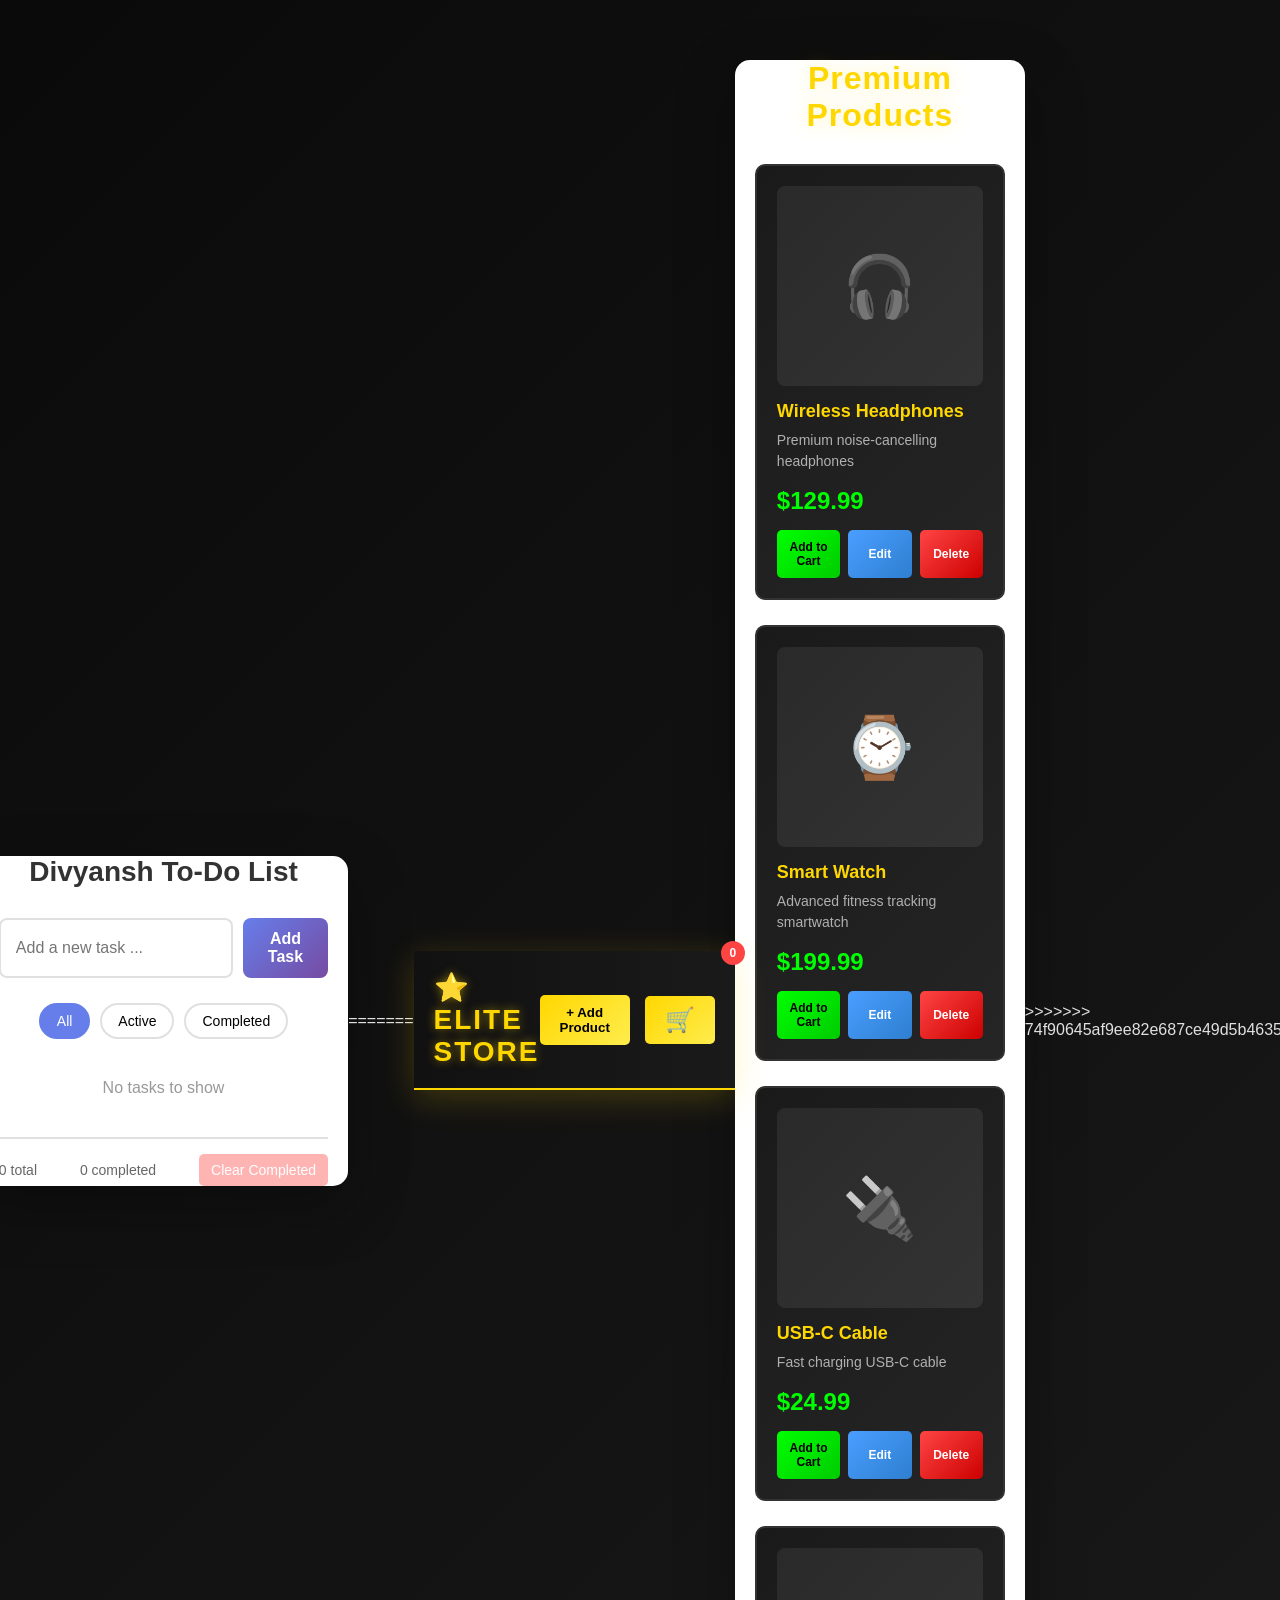
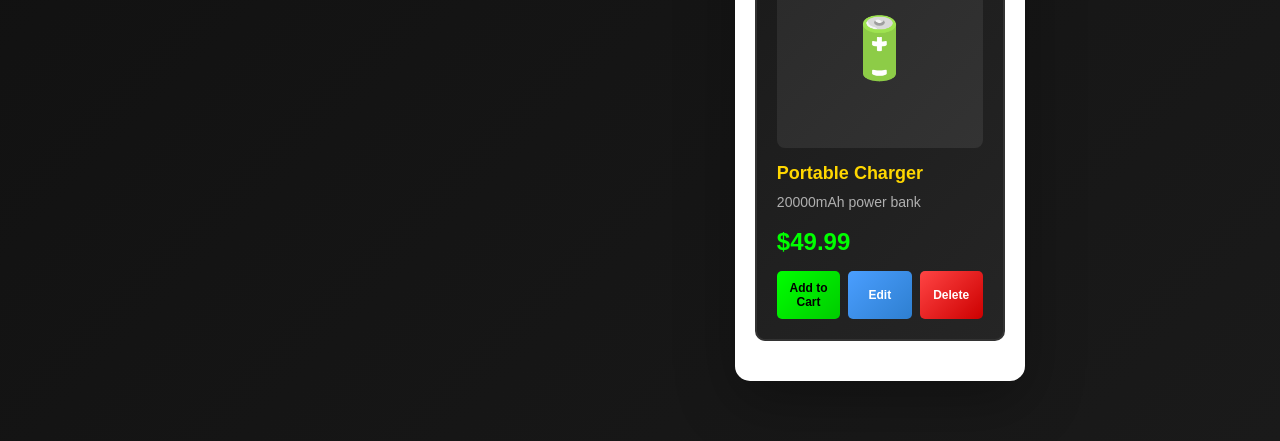
<file: index.html>
<!DOCTYPE html>
<html lang="en">
<head>
    <meta charset="UTF-8">
    <meta name="viewport" content="width=device-width, initial-scale=1.0">
<<<<<<< HEAD
    <title>To-Do List App</title>
    <link rel="stylesheet" href="style.css">
</head>
<body>
    <div class="container">
        <h1>Divyansh To-Do List</h1>
        
        <div class="input-container">
            <input 
                type="text" 
                id="todoInput" 
                placeholder="Add a new task ..."
                autocomplete="off"
            >
            <button id="addBtn">Add  Task</button>
        </div>

        <div class="filter-buttons">
            <button class="filter-btn active" data-filter="all">All</button>
            <button class="filter-btn" data-filter="active">Active</button>
            <button class="filter-btn" data-filter="completed">Completed</button>
        </div>

        <ul id="todoList" class="todo-list"></ul>

        <div class="stats">
            <span id="totalTodos">0 total</span>
            <span id="completedTodos">0 completed</span>
            <button id="clearBtn">Clear Completed</button>
        </div>
    </div>

    <script src="script.js"></script>
=======
    <title>Elite Store - Premium E-Commerce</title>
    <style>
        * {
            margin: 0;
            padding: 0;
            box-sizing: border-box;
        }

        body {
            font-family: 'Segoe UI', Tahoma, Geneva, Verdana, sans-serif;
            background: linear-gradient(135deg, #0a0a0a 0%, #1a1a1a 100%);
            color: #e0e0e0;
            min-height: 100vh;
        }

        header {
            background: linear-gradient(90deg, #111 0%, #1a1a1a 100%);
            padding: 20px 0;
            box-shadow: 0 8px 32px rgba(255, 215, 0, 0.2);
            border-bottom: 2px solid #ffd700;
            position: sticky;
            top: 0;
            z-index: 100;
        }

        .header-container {
            max-width: 1200px;
            margin: 0 auto;
            padding: 0 20px;
            display: flex;
            justify-content: space-between;
            align-items: center;
        }

        .logo {
            font-size: 28px;
            font-weight: bold;
            color: #ffd700;
            text-shadow: 0 0 10px rgba(255, 215, 0, 0.5);
            letter-spacing: 2px;
        }

        .header-actions {
            display: flex;
            gap: 15px;
            align-items: center;
        }

        .cart-icon {
            position: relative;
            cursor: pointer;
            font-size: 24px;
            color: #ffd700;
        }

        .cart-count {
            position: absolute;
            top: -10px;
            right: -10px;
            background: #ff4444;
            color: white;
            border-radius: 50%;
            width: 24px;
            height: 24px;
            display: flex;
            align-items: center;
            justify-content: center;
            font-size: 12px;
            font-weight: bold;
        }

        .add-product-btn, .view-cart-btn {
            padding: 10px 20px;
            background: linear-gradient(135deg, #ffd700 0%, #ffed4e 100%);
            color: #000;
            border: none;
            border-radius: 5px;
            cursor: pointer;
            font-weight: 600;
            transition: all 0.3s ease;
        }

        .add-product-btn:hover, .view-cart-btn:hover {
            transform: translateY(-2px);
            box-shadow: 0 10px 20px rgba(255, 215, 0, 0.4);
        }

        .container {
            max-width: 1200px;
            margin: 40px auto;
            padding: 0 20px;
        }

        .section-title {
            font-size: 32px;
            color: #ffd700;
            margin-bottom: 30px;
            text-align: center;
            text-shadow: 0 0 20px rgba(255, 215, 0, 0.3);
            letter-spacing: 1px;
        }

        /* Modal Styles */
        .modal {
            display: none;
            position: fixed;
            top: 0;
            left: 0;
            width: 100%;
            height: 100%;
            background: rgba(0, 0, 0, 0.8);
            z-index: 1000;
            align-items: center;
            justify-content: center;
        }

        .modal.active {
            display: flex;
        }

        .modal-content {
            background: #1a1a1a;
            border: 2px solid #ffd700;
            border-radius: 10px;
            padding: 30px;
            width: 90%;
            max-width: 500px;
            box-shadow: 0 20px 60px rgba(255, 215, 0, 0.3);
        }

        .modal-header {
            color: #ffd700;
            font-size: 24px;
            margin-bottom: 20px;
            border-bottom: 2px solid #ffd700;
            padding-bottom: 10px;
        }

        .form-group {
            margin-bottom: 15px;
        }

        .form-group label {
            display: block;
            color: #ffd700;
            margin-bottom: 8px;
            font-weight: 600;
        }

        .form-group input, .form-group textarea {
            width: 100%;
            padding: 10px;
            background: #2a2a2a;
            border: 1px solid #ffd700;
            border-radius: 5px;
            color: #e0e0e0;
            font-family: inherit;
        }

        .form-group textarea {
            resize: vertical;
            min-height: 80px;
        }

        .form-group input:focus, .form-group textarea:focus {
            outline: none;
            background: #333;
            box-shadow: 0 0 10px rgba(255, 215, 0, 0.5);
        }

        .modal-buttons {
            display: flex;
            gap: 10px;
            margin-top: 20px;
        }

        .btn-submit, .btn-cancel {
            flex: 1;
            padding: 12px;
            border: none;
            border-radius: 5px;
            cursor: pointer;
            font-weight: 600;
            transition: all 0.3s ease;
        }

        .btn-submit {
            background: linear-gradient(135deg, #ffd700 0%, #ffed4e 100%);
            color: #000;
        }

        .btn-submit:hover {
            transform: translateY(-2px);
            box-shadow: 0 10px 20px rgba(255, 215, 0, 0.4);
        }

        .btn-cancel {
            background: #444;
            color: #e0e0e0;
        }

        .btn-cancel:hover {
            background: #555;
        }

        /* Products Grid */
        .products-grid {
            display: grid;
            grid-template-columns: repeat(auto-fill, minmax(250px, 1fr));
            gap: 25px;
            margin-bottom: 40px;
        }

        .product-card {
            background: linear-gradient(135deg, #1a1a1a 0%, #252525 100%);
            border: 2px solid #333;
            border-radius: 10px;
            padding: 20px;
            transition: all 0.3s ease;
            position: relative;
            overflow: hidden;
        }

        .product-card::before {
            content: '';
            position: absolute;
            top: 0;
            left: 0;
            right: 0;
            height: 2px;
            background: linear-gradient(90deg, transparent, #ffd700, transparent);
            opacity: 0;
            transition: opacity 0.3s ease;
        }

        .product-card:hover {
            transform: translateY(-10px);
            border-color: #ffd700;
            box-shadow: 0 15px 40px rgba(255, 215, 0, 0.2);
        }

        .product-card:hover::before {
            opacity: 1;
        }

        .product-image {
            width: 100%;
            height: 200px;
            background: linear-gradient(135deg, #2a2a2a 0%, #333 100%);
            border-radius: 8px;
            display: flex;
            align-items: center;
            justify-content: center;
            color: #ffd700;
            font-size: 60px;
            margin-bottom: 15px;
        }

        .product-name {
            font-size: 18px;
            color: #ffd700;
            font-weight: 600;
            margin-bottom: 8px;
        }

        .product-description {
            color: #b0b0b0;
            font-size: 14px;
            margin-bottom: 15px;
            line-height: 1.5;
        }

        .product-price {
            font-size: 24px;
            color: #00ff00;
            font-weight: bold;
            margin-bottom: 15px;
        }

        .product-actions {
            display: flex;
            gap: 8px;
        }

        .btn-add-cart, .btn-edit, .btn-delete {
            flex: 1;
            padding: 10px;
            border: none;
            border-radius: 5px;
            cursor: pointer;
            font-weight: 600;
            transition: all 0.3s ease;
            font-size: 12px;
        }

        .btn-add-cart {
            background: linear-gradient(135deg, #00ff00 0%, #00cc00 100%);
            color: #000;
        }

        .btn-add-cart:hover {
            transform: scale(1.05);
            box-shadow: 0 8px 15px rgba(0, 255, 0, 0.3);
        }

        .btn-edit {
            background: linear-gradient(135deg, #4a9eff 0%, #2e7fd0 100%);
            color: white;
        }

        .btn-edit:hover {
            transform: scale(1.05);
            box-shadow: 0 8px 15px rgba(74, 158, 255, 0.3);
        }

        .btn-delete {
            background: linear-gradient(135deg, #ff4444 0%, #cc0000 100%);
            color: white;
        }

        .btn-delete:hover {
            transform: scale(1.05);
            box-shadow: 0 8px 15px rgba(255, 68, 68, 0.3);
        }

        /* Cart Section */
        .cart-section {
            background: linear-gradient(135deg, #1a1a1a 0%, #252525 100%);
            border: 2px solid #ffd700;
            border-radius: 10px;
            padding: 25px;
            margin-top: 40px;
            display: none;
        }

        .cart-section.active {
            display: block;
        }

        .cart-items {
            margin-bottom: 20px;
        }

        .cart-item {
            display: flex;
            justify-content: space-between;
            align-items: center;
            padding: 12px;
            background: #2a2a2a;
            border-radius: 5px;
            margin-bottom: 10px;
            border-left: 4px solid #ffd700;
        }

        .cart-item-info {
            flex: 1;
        }

        .cart-item-name {
            color: #ffd700;
            font-weight: 600;
            margin-bottom: 5px;
        }

        .cart-item-price {
            color: #00ff00;
            font-weight: bold;
        }

        .cart-item-quantity {
            color: #b0b0b0;
            margin: 0 15px;
        }

        .btn-remove-cart {
            padding: 8px 12px;
            background: #ff4444;
            color: white;
            border: none;
            border-radius: 5px;
            cursor: pointer;
            transition: all 0.3s ease;
        }

        .btn-remove-cart:hover {
            background: #cc0000;
            transform: scale(1.05);
        }

        .empty-cart {
            text-align: center;
            color: #b0b0b0;
            padding: 30px;
            font-size: 18px;
        }

        .cart-total {
            text-align: right;
            padding: 20px 0;
            border-top: 2px solid #ffd700;
            margin-top: 20px;
        }

        .cart-total-label {
            color: #b0b0b0;
            font-size: 16px;
        }

        .cart-total-amount {
            font-size: 28px;
            color: #00ff00;
            font-weight: bold;
            margin-top: 10px;
        }

        .cart-actions {
            display: flex;
            gap: 10px;
            margin-top: 20px;
            justify-content: flex-end;
        }

        .btn-checkout, .btn-clear-cart {
            padding: 12px 25px;
            border: none;
            border-radius: 5px;
            cursor: pointer;
            font-weight: 600;
            transition: all 0.3s ease;
        }

        .btn-checkout {
            background: linear-gradient(135deg, #00ff00 0%, #00cc00 100%);
            color: #000;
        }

        .btn-checkout:hover {
            transform: translateY(-2px);
            box-shadow: 0 10px 20px rgba(0, 255, 0, 0.3);
        }

        .btn-clear-cart {
            background: #ff4444;
            color: white;
        }

        .btn-clear-cart:hover {
            background: #cc0000;
        }

        .empty-state {
            text-align: center;
            padding: 60px 20px;
            color: #b0b0b0;
        }

        .empty-state-icon {
            font-size: 80px;
            margin-bottom: 20px;
            opacity: 0.5;
        }

        @media (max-width: 768px) {
            .products-grid {
                grid-template-columns: repeat(auto-fill, minmax(200px, 1fr));
                gap: 15px;
            }

            .modal-content {
                width: 95%;
            }

            .product-actions {
                flex-direction: column;
            }

            .cart-actions {
                flex-direction: column;
            }
        }
    </style>
</head>
<body>
    <!-- Header -->
    <header>
        <div class="header-container">
            <div class="logo">⭐ ELITE STORE</div>
            <div class="header-actions">
                <button class="add-product-btn" onclick="openAddProductModal()">+ Add Product</button>
                <button class="view-cart-btn" onclick="toggleCart()">
                    <span class="cart-icon">🛒</span>
                    <span class="cart-count" id="cartCount">0</span>
                </button>
            </div>
        </div>
    </header>

    <!-- Main Content -->
    <div class="container">
        <!-- Products Section -->
        <div id="productsSection">
            <h2 class="section-title">Premium Products</h2>
            <div class="products-grid" id="productsGrid"></div>
        </div>

        <!-- Empty State -->
        <div class="empty-state" id="emptyState">
            <div class="empty-state-icon">📦</div>
            <p>No products available. Add your first product!</p>
        </div>

        <!-- Cart Section -->
        <div class="cart-section" id="cartSection">
            <h2 class="section-title">Shopping Cart</h2>
            <div class="cart-items" id="cartItems"></div>
            <div class="cart-total">
                <div class="cart-total-label">Total Amount:</div>
                <div class="cart-total-amount" id="cartTotalAmount">$0.00</div>
            </div>
            <div class="cart-actions">
                <button class="btn-clear-cart" onclick="clearCart()">Clear Cart</button>
                <button class="btn-checkout" onclick="checkout()">Checkout</button>
            </div>
        </div>
    </div>

    <!-- Add/Edit Product Modal -->
    <div class="modal" id="productModal">
        <div class="modal-content">
            <div class="modal-header" id="modalTitle">Add New Product</div>
            <form id="productForm">
                <div class="form-group">
                    <label for="productName">Product Name</label>
                    <input type="text" id="productName" required>
                </div>
                <div class="form-group">
                    <label for="productDescription">Description</label>
                    <textarea id="productDescription" required></textarea>
                </div>
                <div class="form-group">
                    <label for="productPrice">Price ($)</label>
                    <input type="number" id="productPrice" step="0.01" required>
                </div>
                <div class="form-group">
                    <label for="productIcon">Icon/Emoji</label>
                    <input type="text" id="productIcon" value="📦" maxlength="2">
                </div>
                <div class="modal-buttons">
                    <button type="submit" class="btn-submit">Save Product</button>
                    <button type="button" class="btn-cancel" onclick="closeProductModal()">Cancel</button>
                </div>
            </form>
        </div>
    </div>

    <script>
        class EcommerceApp {
            constructor() {
                this.products = JSON.parse(localStorage.getItem('products')) || this.getDefaultProducts();
                this.cart = JSON.parse(localStorage.getItem('cart')) || [];
                this.editingId = null;
                this.init();
            }

            getDefaultProducts() {
                return [
                    { id: 1, name: 'Wireless Headphones', description: 'Premium noise-cancelling headphones', price: 129.99, icon: '🎧' },
                    { id: 2, name: 'Smart Watch', description: 'Advanced fitness tracking smartwatch', price: 199.99, icon: '⌚' },
                    { id: 3, name: 'USB-C Cable', description: 'Fast charging USB-C cable', price: 24.99, icon: '🔌' },
                    { id: 4, name: 'Portable Charger', description: '20000mAh power bank', price: 49.99, icon: '🔋' },
                ];
            }

            init() {
                this.renderProducts();
                this.setupEventListeners();
            }

            setupEventListeners() {
                document.getElementById('productForm').addEventListener('submit', (e) => {
                    e.preventDefault();
                    this.saveProduct();
                });
            }

            renderProducts() {
                const grid = document.getElementById('productsGrid');
                const emptyState = document.getElementById('emptyState');

                grid.innerHTML = '';

                if (this.products.length === 0) {
                    emptyState.style.display = 'block';
                    return;
                }

                emptyState.style.display = 'none';

                this.products.forEach(product => {
                    const card = document.createElement('div');
                    card.className = 'product-card';
                    card.innerHTML = `
                        <div class="product-image">${product.icon}</div>
                        <div class="product-name">${product.name}</div>
                        <div class="product-description">${product.description}</div>
                        <div class="product-price">$${product.price.toFixed(2)}</div>
                        <div class="product-actions">
                            <button class="btn-add-cart" onclick="app.addToCart(${product.id})">Add to Cart</button>
                            <button class="btn-edit" onclick="app.editProduct(${product.id})">Edit</button>
                            <button class="btn-delete" onclick="app.deleteProduct(${product.id})">Delete</button>
                        </div>
                    `;
                    grid.appendChild(card);
                });
            }

            addToCart(productId) {
                const product = this.products.find(p => p.id === productId);
                if (!product) return;

                const existingItem = this.cart.find(item => item.id === productId);
                if (existingItem) {
                    existingItem.quantity++;
                } else {
                    this.cart.push({ ...product, quantity: 1 });
                }

                this.saveCart();
                this.renderCart();
                this.updateCartCount();
                alert(`✅ ${product.name} added to cart!`);
            }

            removeFromCart(productId) {
                this.cart = this.cart.filter(item => item.id !== productId);
                this.saveCart();
                this.renderCart();
                this.updateCartCount();
            }

            renderCart() {
                const cartItems = document.getElementById('cartItems');
                const cartTotal = document.getElementById('cartTotalAmount');

                cartItems.innerHTML = '';

                if (this.cart.length === 0) {
                    cartItems.innerHTML = '<div class="empty-cart">Your cart is empty</div>';
                    cartTotal.textContent = '$0.00';
                    return;
                }

                let total = 0;

                this.cart.forEach(item => {
                    const itemTotal = item.price * item.quantity;
                    total += itemTotal;

                    const cartItem = document.createElement('div');
                    cartItem.className = 'cart-item';
                    cartItem.innerHTML = `
                        <div class="cart-item-info">
                            <div class="cart-item-name">${item.name}</div>
                            <div class="cart-item-price">$${item.price.toFixed(2)} x <span class="cart-item-quantity">${item.quantity}</span></div>
                        </div>
                        <button class="btn-remove-cart" onclick="app.removeFromCart(${item.id})">Remove</button>
                    `;
                    cartItems.appendChild(cartItem);
                });

                cartTotal.textContent = `$${total.toFixed(2)}`;
            }

            updateCartCount() {
                const count = this.cart.reduce((sum, item) => sum + item.quantity, 0);
                document.getElementById('cartCount').textContent = count;
            }

            saveProduct() {
                const name = document.getElementById('productName').value;
                const description = document.getElementById('productDescription').value;
                const price = parseFloat(document.getElementById('productPrice').value);
                const icon = document.getElementById('productIcon').value || '📦';

                if (!name || !description || !price) {
                    alert('Please fill all fields');
                    return;
                }

                if (this.editingId) {
                    const product = this.products.find(p => p.id === this.editingId);
                    if (product) {
                        product.name = name;
                        product.description = description;
                        product.price = price;
                        product.icon = icon;
                    }
                    this.editingId = null;
                } else {
                    const newProduct = {
                        id: Date.now(),
                        name,
                        description,
                        price,
                        icon
                    };
                    this.products.push(newProduct);
                }

                this.saveProducts();
                this.renderProducts();
                this.closeProductModal();
                alert('✅ Product saved successfully!');
            }

            editProduct(productId) {
                const product = this.products.find(p => p.id === productId);
                if (!product) return;

                this.editingId = productId;
                document.getElementById('modalTitle').textContent = 'Edit Product';
                document.getElementById('productName').value = product.name;
                document.getElementById('productDescription').value = product.description;
                document.getElementById('productPrice').value = product.price;
                document.getElementById('productIcon').value = product.icon;

                this.openProductModal();
            }

            deleteProduct(productId) {
                if (!confirm('Are you sure you want to delete this product?')) return;

                this.products = this.products.filter(p => p.id !== productId);
                this.cart = this.cart.filter(item => item.id !== productId);
                this.saveProducts();
                this.saveCart();
                this.renderProducts();
                this.renderCart();
                this.updateCartCount();
                alert('✅ Product deleted!');
            }

            openProductModal() {
                document.getElementById('productModal').classList.add('active');
            }

            closeProductModal() {
                document.getElementById('productModal').classList.remove('active');
                document.getElementById('productForm').reset();
                document.getElementById('modalTitle').textContent = 'Add New Product';
                this.editingId = null;
            }

            toggleCart() {
                document.getElementById('cartSection').classList.toggle('active');
            }

            clearCart() {
                if (!confirm('Clear all items from cart?')) return;
                this.cart = [];
                this.saveCart();
                this.renderCart();
                this.updateCartCount();
                alert('✅ Cart cleared!');
            }

            checkout() {
                if (this.cart.length === 0) {
                    alert('Your cart is empty!');
                    return;
                }
                const total = this.cart.reduce((sum, item) => sum + item.price * item.quantity, 0);
                alert(`✅ Order Confirmed!\n\nTotal: $${total.toFixed(2)}\n\nThank you for your purchase!`);
                this.cart = [];
                this.saveCart();
                this.renderCart();
                this.updateCartCount();
                document.getElementById('cartSection').classList.remove('active');
            }

            saveProducts() {
                localStorage.setItem('products', JSON.stringify(this.products));
            }

            saveCart() {
                localStorage.setItem('cart', JSON.stringify(this.cart));
            }
        }

        // Initialize app
        let app;
        document.addEventListener('DOMContentLoaded', () => {
            app = new EcommerceApp();
        });

        // Global functions for HTML onclick handlers
        function openAddProductModal() {
            app.editingId = null;
            document.getElementById('productForm').reset();
            document.getElementById('modalTitle').textContent = 'Add New Product';
            app.openProductModal();
        }

        function closeProductModal() {
            app.closeProductModal();
        }

        function toggleCart() {
            app.toggleCart();
        }

        function clearCart() {
            app.clearCart();
        }

        function checkout() {
            app.checkout();
        }

        // Close modal when clicking outside
        window.addEventListener('click', (e) => {
            const modal = document.getElementById('productModal');
            if (e.target === modal) {
                app.closeProductModal();
            }
        });
    </script>
>>>>>>> 74f90645af9ee82e687ce49d5b4635205f740a29
</body>
</html>
</file>
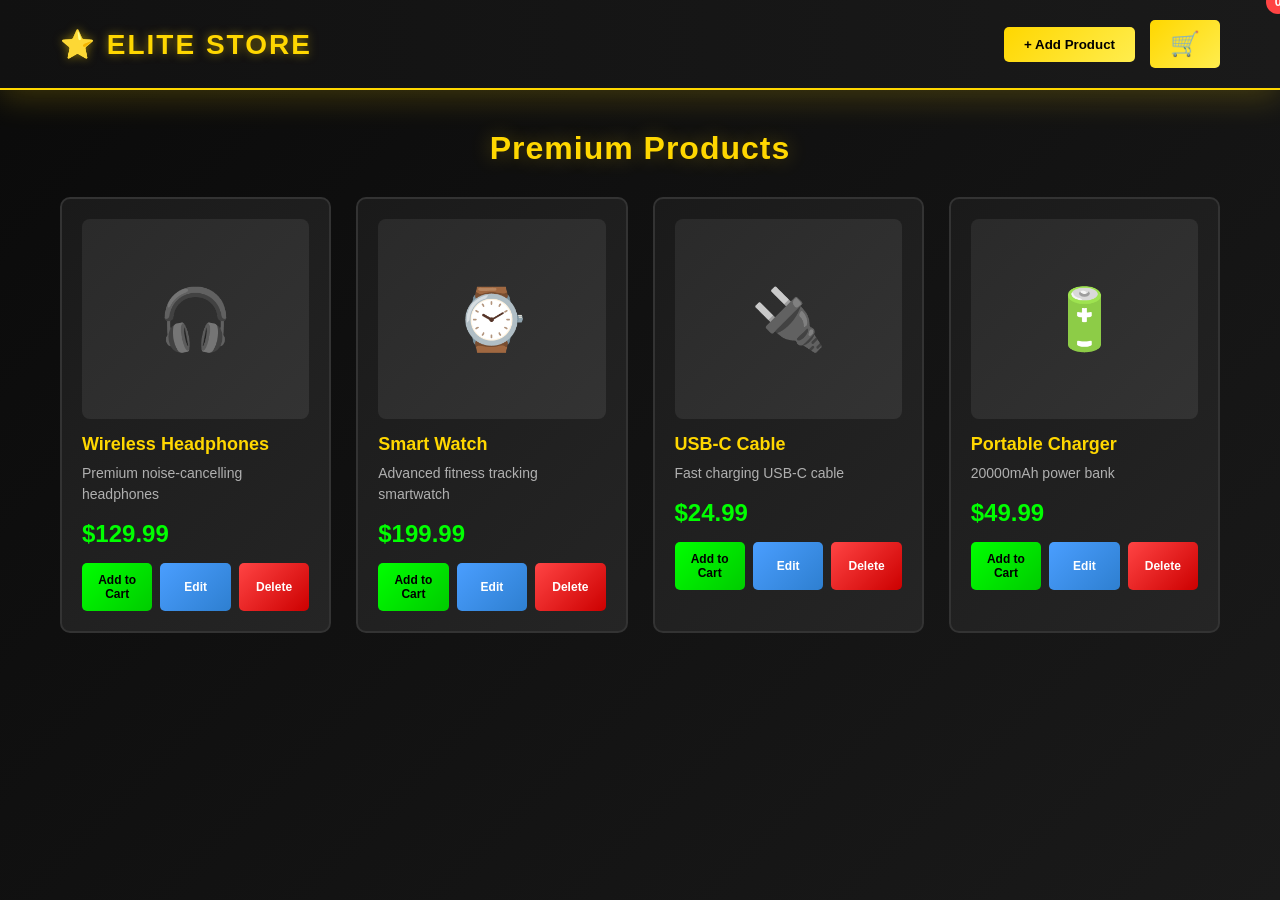
<file: 04_control_flow/2.html>
<!DOCTYPE html>
<html lang="en">
<head>
    <meta charset="UTF-8">
    <meta name="viewport" content="width=device-width, initial-scale=1.0">
    <title>Elite Store - Premium E-Commerce</title>
    <style>
        * {
            margin: 0;
            padding: 0;
            box-sizing: border-box;
        }

        body {
            font-family: 'Segoe UI', Tahoma, Geneva, Verdana, sans-serif;
            background: linear-gradient(135deg, #0a0a0a 0%, #1a1a1a 100%);
            color: #e0e0e0;
            min-height: 100vh;
        }

        header {
            background: linear-gradient(90deg, #111 0%, #1a1a1a 100%);
            padding: 20px 0;
            box-shadow: 0 8px 32px rgba(255, 215, 0, 0.2);
            border-bottom: 2px solid #ffd700;
            position: sticky;
            top: 0;
            z-index: 100;
        }

        .header-container {
            max-width: 1200px;
            margin: 0 auto;
            padding: 0 20px;
            display: flex;
            justify-content: space-between;
            align-items: center;
        }

        .logo {
            font-size: 28px;
            font-weight: bold;
            color: #ffd700;
            text-shadow: 0 0 10px rgba(255, 215, 0, 0.5);
            letter-spacing: 2px;
        }

        .header-actions {
            display: flex;
            gap: 15px;
            align-items: center;
        }

        .cart-icon {
            position: relative;
            cursor: pointer;
            font-size: 24px;
            color: #ffd700;
        }

        .cart-count {
            position: absolute;
            top: -10px;
            right: -10px;
            background: #ff4444;
            color: white;
            border-radius: 50%;
            width: 24px;
            height: 24px;
            display: flex;
            align-items: center;
            justify-content: center;
            font-size: 12px;
            font-weight: bold;
        }

        .add-product-btn, .view-cart-btn {
            padding: 10px 20px;
            background: linear-gradient(135deg, #ffd700 0%, #ffed4e 100%);
            color: #000;
            border: none;
            border-radius: 5px;
            cursor: pointer;
            font-weight: 600;
            transition: all 0.3s ease;
        }

        .add-product-btn:hover, .view-cart-btn:hover {
            transform: translateY(-2px);
            box-shadow: 0 10px 20px rgba(255, 215, 0, 0.4);
        }

        .container {
            max-width: 1200px;
            margin: 40px auto;
            padding: 0 20px;
        }

        .section-title {
            font-size: 32px;
            color: #ffd700;
            margin-bottom: 30px;
            text-align: center;
            text-shadow: 0 0 20px rgba(255, 215, 0, 0.3);
            letter-spacing: 1px;
        }

        /* Modal Styles */
        .modal {
            display: none;
            position: fixed;
            top: 0;
            left: 0;
            width: 100%;
            height: 100%;
            background: rgba(0, 0, 0, 0.8);
            z-index: 1000;
            align-items: center;
            justify-content: center;
        }

        .modal.active {
            display: flex;
        }

        .modal-content {
            background: #1a1a1a;
            border: 2px solid #ffd700;
            border-radius: 10px;
            padding: 30px;
            width: 90%;
            max-width: 500px;
            box-shadow: 0 20px 60px rgba(255, 215, 0, 0.3);
        }

        .modal-header {
            color: #ffd700;
            font-size: 24px;
            margin-bottom: 20px;
            border-bottom: 2px solid #ffd700;
            padding-bottom: 10px;
        }

        .form-group {
            margin-bottom: 15px;
        }

        .form-group label {
            display: block;
            color: #ffd700;
            margin-bottom: 8px;
            font-weight: 600;
        }

        .form-group input, .form-group textarea {
            width: 100%;
            padding: 10px;
            background: #2a2a2a;
            border: 1px solid #ffd700;
            border-radius: 5px;
            color: #e0e0e0;
            font-family: inherit;
        }

        .form-group textarea {
            resize: vertical;
            min-height: 80px;
        }

        .form-group input:focus, .form-group textarea:focus {
            outline: none;
            background: #333;
            box-shadow: 0 0 10px rgba(255, 215, 0, 0.5);
        }

        .modal-buttons {
            display: flex;
            gap: 10px;
            margin-top: 20px;
        }

        .btn-submit, .btn-cancel {
            flex: 1;
            padding: 12px;
            border: none;
            border-radius: 5px;
            cursor: pointer;
            font-weight: 600;
            transition: all 0.3s ease;
        }

        .btn-submit {
            background: linear-gradient(135deg, #ffd700 0%, #ffed4e 100%);
            color: #000;
        }

        .btn-submit:hover {
            transform: translateY(-2px);
            box-shadow: 0 10px 20px rgba(255, 215, 0, 0.4);
        }

        .btn-cancel {
            background: #444;
            color: #e0e0e0;
        }

        .btn-cancel:hover {
            background: #555;
        }

        /* Products Grid */
        .products-grid {
            display: grid;
            grid-template-columns: repeat(auto-fill, minmax(250px, 1fr));
            gap: 25px;
            margin-bottom: 40px;
        }

        .product-card {
            background: linear-gradient(135deg, #1a1a1a 0%, #252525 100%);
            border: 2px solid #333;
            border-radius: 10px;
            padding: 20px;
            transition: all 0.3s ease;
            position: relative;
            overflow: hidden;
        }

        .product-card::before {
            content: '';
            position: absolute;
            top: 0;
            left: 0;
            right: 0;
            height: 2px;
            background: linear-gradient(90deg, transparent, #ffd700, transparent);
            opacity: 0;
            transition: opacity 0.3s ease;
        }

        .product-card:hover {
            transform: translateY(-10px);
            border-color: #ffd700;
            box-shadow: 0 15px 40px rgba(255, 215, 0, 0.2);
        }

        .product-card:hover::before {
            opacity: 1;
        }

        .product-image {
            width: 100%;
            height: 200px;
            background: linear-gradient(135deg, #2a2a2a 0%, #333 100%);
            border-radius: 8px;
            display: flex;
            align-items: center;
            justify-content: center;
            color: #ffd700;
            font-size: 60px;
            margin-bottom: 15px;
        }

        .product-name {
            font-size: 18px;
            color: #ffd700;
            font-weight: 600;
            margin-bottom: 8px;
        }

        .product-description {
            color: #b0b0b0;
            font-size: 14px;
            margin-bottom: 15px;
            line-height: 1.5;
        }

        .product-price {
            font-size: 24px;
            color: #00ff00;
            font-weight: bold;
            margin-bottom: 15px;
        }

        .product-actions {
            display: flex;
            gap: 8px;
        }

        .btn-add-cart, .btn-edit, .btn-delete {
            flex: 1;
            padding: 10px;
            border: none;
            border-radius: 5px;
            cursor: pointer;
            font-weight: 600;
            transition: all 0.3s ease;
            font-size: 12px;
        }

        .btn-add-cart {
            background: linear-gradient(135deg, #00ff00 0%, #00cc00 100%);
            color: #000;
        }

        .btn-add-cart:hover {
            transform: scale(1.05);
            box-shadow: 0 8px 15px rgba(0, 255, 0, 0.3);
        }

        .btn-edit {
            background: linear-gradient(135deg, #4a9eff 0%, #2e7fd0 100%);
            color: white;
        }

        .btn-edit:hover {
            transform: scale(1.05);
            box-shadow: 0 8px 15px rgba(74, 158, 255, 0.3);
        }

        .btn-delete {
            background: linear-gradient(135deg, #ff4444 0%, #cc0000 100%);
            color: white;
        }

        .btn-delete:hover {
            transform: scale(1.05);
            box-shadow: 0 8px 15px rgba(255, 68, 68, 0.3);
        }

        /* Cart Section */
        .cart-section {
            background: linear-gradient(135deg, #1a1a1a 0%, #252525 100%);
            border: 2px solid #ffd700;
            border-radius: 10px;
            padding: 25px;
            margin-top: 40px;
            display: none;
        }

        .cart-section.active {
            display: block;
        }

        .cart-items {
            margin-bottom: 20px;
        }

        .cart-item {
            display: flex;
            justify-content: space-between;
            align-items: center;
            padding: 12px;
            background: #2a2a2a;
            border-radius: 5px;
            margin-bottom: 10px;
            border-left: 4px solid #ffd700;
        }

        .cart-item-info {
            flex: 1;
        }

        .cart-item-name {
            color: #ffd700;
            font-weight: 600;
            margin-bottom: 5px;
        }

        .cart-item-price {
            color: #00ff00;
            font-weight: bold;
        }

        .cart-item-quantity {
            color: #b0b0b0;
            margin: 0 15px;
        }

        .btn-remove-cart {
            padding: 8px 12px;
            background: #ff4444;
            color: white;
            border: none;
            border-radius: 5px;
            cursor: pointer;
            transition: all 0.3s ease;
        }

        .btn-remove-cart:hover {
            background: #cc0000;
            transform: scale(1.05);
        }

        .empty-cart {
            text-align: center;
            color: #b0b0b0;
            padding: 30px;
            font-size: 18px;
        }

        .cart-total {
            text-align: right;
            padding: 20px 0;
            border-top: 2px solid #ffd700;
            margin-top: 20px;
        }

        .cart-total-label {
            color: #b0b0b0;
            font-size: 16px;
        }

        .cart-total-amount {
            font-size: 28px;
            color: #00ff00;
            font-weight: bold;
            margin-top: 10px;
        }

        .cart-actions {
            display: flex;
            gap: 10px;
            margin-top: 20px;
            justify-content: flex-end;
        }

        .btn-checkout, .btn-clear-cart {
            padding: 12px 25px;
            border: none;
            border-radius: 5px;
            cursor: pointer;
            font-weight: 600;
            transition: all 0.3s ease;
        }

        .btn-checkout {
            background: linear-gradient(135deg, #00ff00 0%, #00cc00 100%);
            color: #000;
        }

        .btn-checkout:hover {
            transform: translateY(-2px);
            box-shadow: 0 10px 20px rgba(0, 255, 0, 0.3);
        }

        .btn-clear-cart {
            background: #ff4444;
            color: white;
        }

        .btn-clear-cart:hover {
            background: #cc0000;
        }

        .empty-state {
            text-align: center;
            padding: 60px 20px;
            color: #b0b0b0;
        }

        .empty-state-icon {
            font-size: 80px;
            margin-bottom: 20px;
            opacity: 0.5;
        }

        @media (max-width: 768px) {
            .products-grid {
                grid-template-columns: repeat(auto-fill, minmax(200px, 1fr));
                gap: 15px;
            }

            .modal-content {
                width: 95%;
            }

            .product-actions {
                flex-direction: column;
            }

            .cart-actions {
                flex-direction: column;
            }
        }
    </style>
</head>
<body>
    <!-- Header -->
    <header>
        <div class="header-container">
            <div class="logo">⭐ ELITE STORE</div>
            <div class="header-actions">
                <button class="add-product-btn" onclick="openAddProductModal()">+ Add Product</button>
                <button class="view-cart-btn" onclick="toggleCart()">
                    <span class="cart-icon">🛒</span>
                    <span class="cart-count" id="cartCount">0</span>
                </button>
            </div>
        </div>
    </header>

    <!-- Main Content -->
    <div class="container">
        <!-- Products Section -->
        <div id="productsSection">
            <h2 class="section-title">Premium Products</h2>
            <div class="products-grid" id="productsGrid"></div>
        </div>

        <!-- Empty State -->
        <div class="empty-state" id="emptyState">
            <div class="empty-state-icon">📦</div>
            <p>No products available. Add your first product!</p>
        </div>

        <!-- Cart Section -->
        <div class="cart-section" id="cartSection">
            <h2 class="section-title">Shopping Cart</h2>
            <div class="cart-items" id="cartItems"></div>
            <div class="cart-total">
                <div class="cart-total-label">Total Amount:</div>
                <div class="cart-total-amount" id="cartTotalAmount">$0.00</div>
            </div>
            <div class="cart-actions">
                <button class="btn-clear-cart" onclick="clearCart()">Clear Cart</button>
                <button class="btn-checkout" onclick="checkout()">Checkout</button>
            </div>
        </div>
    </div>

    <!-- Add/Edit Product Modal -->
    <div class="modal" id="productModal">
        <div class="modal-content">
            <div class="modal-header" id="modalTitle">Add New Product</div>
            <form id="productForm">
                <div class="form-group">
                    <label for="productName">Product Name</label>
                    <input type="text" id="productName" required>
                </div>
                <div class="form-group">
                    <label for="productDescription">Description</label>
                    <textarea id="productDescription" required></textarea>
                </div>
                <div class="form-group">
                    <label for="productPrice">Price ($)</label>
                    <input type="number" id="productPrice" step="0.01" required>
                </div>
                <div class="form-group">
                    <label for="productIcon">Icon/Emoji</label>
                    <input type="text" id="productIcon" value="📦" maxlength="2">
                </div>
                <div class="modal-buttons">
                    <button type="submit" class="btn-submit">Save Product</button>
                    <button type="button" class="btn-cancel" onclick="closeProductModal()">Cancel</button>
                </div>
            </form>
        </div>
    </div>

    <script>
        class EcommerceApp {
            constructor() {
                this.products = JSON.parse(localStorage.getItem('products')) || this.getDefaultProducts();
                this.cart = JSON.parse(localStorage.getItem('cart')) || [];
                this.editingId = null;
                this.init();
            }

            getDefaultProducts() {
                return [
                    { id: 1, name: 'Wireless Headphones', description: 'Premium noise-cancelling headphones', price: 129.99, icon: '🎧' },
                    { id: 2, name: 'Smart Watch', description: 'Advanced fitness tracking smartwatch', price: 199.99, icon: '⌚' },
                    { id: 3, name: 'USB-C Cable', description: 'Fast charging USB-C cable', price: 24.99, icon: '🔌' },
                    { id: 4, name: 'Portable Charger', description: '20000mAh power bank', price: 49.99, icon: '🔋' },
                ];
            }

            init() {
                this.renderProducts();
                this.setupEventListeners();
            }

            setupEventListeners() {
                document.getElementById('productForm').addEventListener('submit', (e) => {
                    e.preventDefault();
                    this.saveProduct();
                });
            }

            renderProducts() {
                const grid = document.getElementById('productsGrid');
                const emptyState = document.getElementById('emptyState');

                grid.innerHTML = '';

                if (this.products.length === 0) {
                    emptyState.style.display = 'block';
                    return;
                }

                emptyState.style.display = 'none';

                this.products.forEach(product => {
                    const card = document.createElement('div');
                    card.className = 'product-card';
                    card.innerHTML = `
                        <div class="product-image">${product.icon}</div>
                        <div class="product-name">${product.name}</div>
                        <div class="product-description">${product.description}</div>
                        <div class="product-price">$${product.price.toFixed(2)}</div>
                        <div class="product-actions">
                            <button class="btn-add-cart" onclick="app.addToCart(${product.id})">Add to Cart</button>
                            <button class="btn-edit" onclick="app.editProduct(${product.id})">Edit</button>
                            <button class="btn-delete" onclick="app.deleteProduct(${product.id})">Delete</button>
                        </div>
                    `;
                    grid.appendChild(card);
                });
            }

            addToCart(productId) {
                const product = this.products.find(p => p.id === productId);
                if (!product) return;

                const existingItem = this.cart.find(item => item.id === productId);
                if (existingItem) {
                    existingItem.quantity++;
                } else {
                    this.cart.push({ ...product, quantity: 1 });
                }

                this.saveCart();
                this.renderCart();
                this.updateCartCount();
                alert(`✅ ${product.name} added to cart!`);
            }

            removeFromCart(productId) {
                this.cart = this.cart.filter(item => item.id !== productId);
                this.saveCart();
                this.renderCart();
                this.updateCartCount();
            }

            renderCart() {
                const cartItems = document.getElementById('cartItems');
                const cartTotal = document.getElementById('cartTotalAmount');

                cartItems.innerHTML = '';

                if (this.cart.length === 0) {
                    cartItems.innerHTML = '<div class="empty-cart">Your cart is empty</div>';
                    cartTotal.textContent = '$0.00';
                    return;
                }

                let total = 0;

                this.cart.forEach(item => {
                    const itemTotal = item.price * item.quantity;
                    total += itemTotal;

                    const cartItem = document.createElement('div');
                    cartItem.className = 'cart-item';
                    cartItem.innerHTML = `
                        <div class="cart-item-info">
                            <div class="cart-item-name">${item.name}</div>
                            <div class="cart-item-price">$${item.price.toFixed(2)} x <span class="cart-item-quantity">${item.quantity}</span></div>
                        </div>
                        <button class="btn-remove-cart" onclick="app.removeFromCart(${item.id})">Remove</button>
                    `;
                    cartItems.appendChild(cartItem);
                });

                cartTotal.textContent = `$${total.toFixed(2)}`;
            }

            updateCartCount() {
                const count = this.cart.reduce((sum, item) => sum + item.quantity, 0);
                document.getElementById('cartCount').textContent = count;
            }

            saveProduct() {
                const name = document.getElementById('productName').value;
                const description = document.getElementById('productDescription').value;
                const price = parseFloat(document.getElementById('productPrice').value);
                const icon = document.getElementById('productIcon').value || '📦';

                if (!name || !description || !price) {
                    alert('Please fill all fields');
                    return;
                }

                if (this.editingId) {
                    const product = this.products.find(p => p.id === this.editingId);
                    if (product) {
                        product.name = name;
                        product.description = description;
                        product.price = price;
                        product.icon = icon;
                    }
                    this.editingId = null;
                } else {
                    const newProduct = {
                        id: Date.now(),
                        name,
                        description,
                        price,
                        icon
                    };
                    this.products.push(newProduct);
                }

                this.saveProducts();
                this.renderProducts();
                this.closeProductModal();
                alert('✅ Product saved successfully!');
            }

            editProduct(productId) {
                const product = this.products.find(p => p.id === productId);
                if (!product) return;

                this.editingId = productId;
                document.getElementById('modalTitle').textContent = 'Edit Product';
                document.getElementById('productName').value = product.name;
                document.getElementById('productDescription').value = product.description;
                document.getElementById('productPrice').value = product.price;
                document.getElementById('productIcon').value = product.icon;

                this.openProductModal();
            }

            deleteProduct(productId) {
                if (!confirm('Are you sure you want to delete this product?')) return;

                this.products = this.products.filter(p => p.id !== productId);
                this.cart = this.cart.filter(item => item.id !== productId);
                this.saveProducts();
                this.saveCart();
                this.renderProducts();
                this.renderCart();
                this.updateCartCount();
                alert('✅ Product deleted!');
            }

            openProductModal() {
                document.getElementById('productModal').classList.add('active');
            }

            closeProductModal() {
                document.getElementById('productModal').classList.remove('active');
                document.getElementById('productForm').reset();
                document.getElementById('modalTitle').textContent = 'Add New Product';
                this.editingId = null;
            }

            toggleCart() {
                document.getElementById('cartSection').classList.toggle('active');
            }

            clearCart() {
                if (!confirm('Clear all items from cart?')) return;
                this.cart = [];
                this.saveCart();
                this.renderCart();
                this.updateCartCount();
                alert('✅ Cart cleared!');
            }

            checkout() {
                if (this.cart.length === 0) {
                    alert('Your cart is empty!');
                    return;
                }
                const total = this.cart.reduce((sum, item) => sum + item.price * item.quantity, 0);
                alert(`✅ Order Confirmed!\n\nTotal: $${total.toFixed(2)}\n\nThank you for your purchase!`);
                this.cart = [];
                this.saveCart();
                this.renderCart();
                this.updateCartCount();
                document.getElementById('cartSection').classList.remove('active');
            }

            saveProducts() {
                localStorage.setItem('products', JSON.stringify(this.products));
            }

            saveCart() {
                localStorage.setItem('cart', JSON.stringify(this.cart));
            }
        }

        // Initialize app
        let app;
        document.addEventListener('DOMContentLoaded', () => {
            app = new EcommerceApp();
        });

        // Global functions for HTML onclick handlers
        function openAddProductModal() {
            app.editingId = null;
            document.getElementById('productForm').reset();
            document.getElementById('modalTitle').textContent = 'Add New Product';
            app.openProductModal();
        }

        function closeProductModal() {
            app.closeProductModal();
        }

        function toggleCart() {
            app.toggleCart();
        }

        function clearCart() {
            app.clearCart();
        }

        function checkout() {
            app.checkout();
        }

        // Close modal when clicking outside
        window.addEventListener('click', (e) => {
            const modal = document.getElementById('productModal');
            if (e.target === modal) {
                app.closeProductModal();
            }
        });
    </script>
</body>
</html>
</file>
<file: style.css>
* {
    margin: 0;
    padding: 0;
    box-sizing: border-box;
}

body {
    font-family: 'Segoe UI', Tahoma, Geneva, Verdana, sans-serif;
    background: linear-gradient(135deg, #667eea 0%, #764ba2 100%);
    min-height: 100vh;
    display: flex;
    justify-content: center;
    align-items: center;
    padding: 20px;
}

.container {
    background: white;
    border-radius: 15px;
    box-shadow: 0 20px 60px rgba(0, 0, 0, 0.3);
    padding: 30px;
    width: 100%;
    max-width: 500px;
}

h1 {
    text-align: center;
    color: #333;
    margin-bottom: 30px;
    font-size: 28px;
}

.input-container {
    display: flex;
    gap: 10px;
    margin-bottom: 25px;
}

#todoInput {
    flex: 1;
    padding: 12px 15px;
    border: 2px solid #e0e0e0;
    border-radius: 8px;
    font-size: 16px;
    transition: border-color 0.3s;
}

#todoInput:focus {
    outline: none;
    border-color: #667eea;
}

#addBtn {
    padding: 12px 25px;
    background: linear-gradient(135deg, #667eea 0%, #764ba2 100%);
    color: white;
    border: none;
    border-radius: 8px;
    font-size: 16px;
    font-weight: 600;
    cursor: pointer;
    transition: transform 0.2s, box-shadow 0.2s;
}

#addBtn:hover {
    transform: translateY(-2px);
    box-shadow: 0 5px 15px rgba(102, 126, 234, 0.4);
}

#addBtn:active {
    transform: translateY(0);
}

.filter-buttons {
    display: flex;
    gap: 10px;
    margin-bottom: 20px;
    justify-content: center;
}

.filter-btn {
    padding: 8px 16px;
    border: 2px solid #e0e0e0;
    background: white;
    border-radius: 20px;
    cursor: pointer;
    font-size: 14px;
    font-weight: 500;
    transition: all 0.3s;
}

.filter-btn:hover {
    border-color: #667eea;
    color: #667eea;
}

.filter-btn.active {
    background: #667eea;
    color: white;
    border-color: #667eea;
}

.todo-list {
    list-style: none;
    margin-bottom: 20px;
    max-height: 400px;
    overflow-y: auto;
}

.todo-item {
    display: flex;
    align-items: center;
    padding: 15px;
    background: #f9f9f9;
    border-radius: 8px;
    margin-bottom: 10px;
    transition: all 0.3s;
}

.todo-item:hover {
    background: #f0f0f0;
    transform: translateX(5px);
}

.todo-item.completed {
    opacity: 0.6;
}

.todo-item.completed .todo-text {
    text-decoration: line-through;
    color: #999;
}

.todo-checkbox {
    width: 20px;
    height: 20px;
    cursor: pointer;
    margin-right: 15px;
    accent-color: #667eea;
}

.todo-text {
    flex: 1;
    color: #333;
    font-size: 16px;
    word-break: break-word;
}

.delete-btn {
    padding: 6px 12px;
    background: #ff6b6b;
    color: white;
    border: none;
    border-radius: 5px;
    cursor: pointer;
    font-size: 14px;
    transition: all 0.3s;
}

.delete-btn:hover {
    background: #ff5252;
    transform: scale(1.05);
}

.stats {
    display: flex;
    justify-content: space-between;
    align-items: center;
    padding-top: 15px;
    border-top: 2px solid #e0e0e0;
    color: #666;
    font-size: 14px;
}

#clearBtn {
    padding: 8px 12px;
    background: #ff6b6b;
    color: white;
    border: none;
    border-radius: 5px;
    cursor: pointer;
    font-size: 14px;
    transition: all 0.3s;
}

#clearBtn:hover {
    background: #ff5252;
}

#clearBtn:disabled {
    opacity: 0.5;
    cursor: not-allowed;
}

.todo-list::-webkit-scrollbar {
    width: 8px;
}

.todo-list::-webkit-scrollbar-track {
    background: #f1f1f1;
    border-radius: 10px;
}

.todo-list::-webkit-scrollbar-thumb {
    background: #667eea;
    border-radius: 10px;
}

.todo-list::-webkit-scrollbar-thumb:hover {
    background: #764ba2;
}

@media (max-width: 600px) {
    .container {
        padding: 20px;
    }

    h1 {
        font-size: 24px;
        margin-bottom: 20px;
    }

    .stats {
        flex-direction: column;
        gap: 10px;
    }
}
</file>
